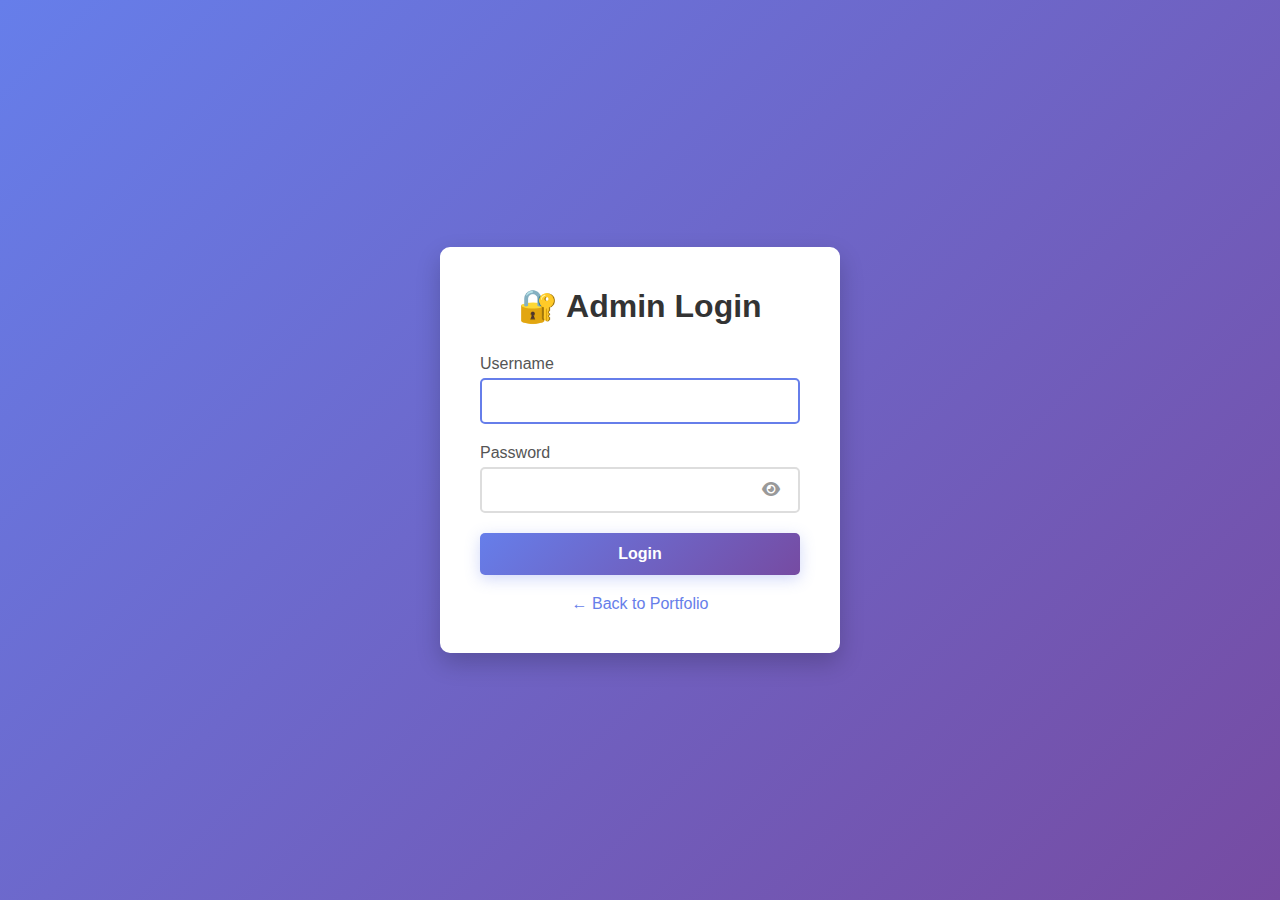
<file: templates/login.html>
<!DOCTYPE html>
<html lang="en">
<head>
    <meta charset="UTF-8">
    <meta name="viewport" content="width=device-width, initial-scale=1.0">
    <meta name="robots" content="noindex, nofollow">
    <meta name="description" content="Admin Login - Secure Access">
    <title>Admin Login - Portfolio</title>
    <link rel="stylesheet" href="https://cdnjs.cloudflare.com/ajax/libs/font-awesome/6.5.1/css/all.min.css">
    <style>
        * {
            margin: 0;
            padding: 0;
            box-sizing: border-box;
        }

        body {
            font-family: 'Segoe UI', Tahoma, Geneva, Verdana, sans-serif;
            background: linear-gradient(135deg, #667eea 0%, #764ba2 100%);
            height: 100vh;
            display: flex;
            justify-content: center;
            align-items: center;
        }

        .login-container {
            background: white;
            padding: 40px;
            border-radius: 10px;
            box-shadow: 0 10px 25px rgba(0,0,0,0.2);
            width: 100%;
            max-width: 400px;
        }

        h1 {
            text-align: center;
            color: #333;
            margin-bottom: 30px;
        }

        .form-group {
            margin-bottom: 20px;
        }

        label {
            display: block;
            margin-bottom: 5px;
            color: #555;
            font-weight: 500;
        }

        input {
            width: 100%;
            padding: 12px;
            border: 2px solid #ddd;
            border-radius: 5px;
            font-size: 16px;
            transition: border-color 0.3s;
        }

        input:focus {
            outline: none;
            border-color: #667eea;
        }

        .password-wrapper {
            position: relative;
        }

        .password-toggle {
            position: absolute;
            right: 12px;
            top: 50%;
            transform: translateY(-50%);
            background: none;
            border: none;
            color: #999;
            cursor: pointer;
            padding: 8px;
            font-size: 16px;
            width: auto;
            transition: color 0.3s;
        }

        .password-toggle:hover {
            color: #667eea;
            transform: translateY(-50%) scale(1.1);
        }

        .password-toggle:focus {
            outline: 2px solid #667eea;
            outline-offset: 2px;
            border-radius: 4px;
        }

        button[type="submit"] {
            width: 100%;
            padding: 12px;
            background: linear-gradient(135deg, #667eea 0%, #764ba2 100%);
            color: white;
            border: none;
            border-radius: 5px;
            font-size: 16px;
            font-weight: 600;
            cursor: pointer;
            transition: all 0.3s ease;
            box-shadow: 0 4px 15px rgba(102, 126, 234, 0.3);
        }

        button[type="submit"]:hover:not(:disabled) {
            transform: translateY(-2px);
            box-shadow: 0 6px 20px rgba(102, 126, 234, 0.5);
        }

        button[type="submit"]:active:not(:disabled) {
            transform: translateY(0);
        }

        button[type="submit"]:disabled {
            opacity: 0.6;
            cursor: not-allowed;
        }

        .error {
            background: #fee;
            color: #c33;
            text-align: center;
            margin-top: 15px;
            padding: 12px;
            border-radius: 8px;
            border-left: 4px solid #e74c3c;
            display: none;
            font-size: 14px;
            animation: shake 0.5s;
        }

        .success {
            background: #efe;
            color: #2a7;
            text-align: center;
            margin-top: 15px;
            padding: 12px;
            border-radius: 8px;
            border-left: 4px solid #27ae60;
            display: none;
            font-size: 14px;
            animation: slideDown 0.3s;
        }

        @keyframes shake {
            0%, 100% { transform: translateX(0); }
            25% { transform: translateX(-10px); }
            75% { transform: translateX(10px); }
        }

        @keyframes slideDown {
            from { opacity: 0; transform: translateY(-10px); }
            to { opacity: 1; transform: translateY(0); }
        }

        .back-link {
            text-align: center;
            margin-top: 20px;
        }

        .back-link a {
            color: #667eea;
            text-decoration: none;
        }

        .back-link a:hover {
            text-decoration: underline;
        }
        
        /* Responsive Design */
        @media (max-width: 480px) {
            body {
                padding: 20px;
            }
            
            .login-container {
                padding: 30px 25px;
                border-radius: 15px;
            }
            
            h1 {
                font-size: 24px;
            }
            
            input {
                padding: 14px;
                font-size: 16px; /* Prevents zoom on iOS */
            }
            
            button {
                padding: 14px;
            }
        }
    </style>
</head>
<body>
    <div class="login-container">
        <h1>🔐 Admin Login</h1>
        
        <form id="loginForm">
            <div class="form-group">
                <label for="username">Username</label>
                <input type="text" id="username" name="username" required autocomplete="username">
            </div>
            
            <div class="form-group">
                <label for="password">Password</label>
                <div class="password-wrapper">
                    <input type="password" id="password" name="password" required autocomplete="current-password">
                    <button type="button" class="password-toggle" onclick="togglePassword()" aria-label="Toggle password visibility">
                        <i class="fas fa-eye" id="toggleIcon"></i>
                    </button>
                </div>
            </div>
            
            <button type="submit" id="loginBtn">Login</button>
            
            <div class="error" id="error"></div>
            <div class="success" id="success"></div>
        </form>

        <div class="back-link">
            <a href="/">← Back to Portfolio</a>
        </div>
    </div>

    <script>
        const form = document.getElementById('loginForm');
        const loginBtn = document.getElementById('loginBtn');
        const errorDiv = document.getElementById('error');
        const successDiv = document.getElementById('success');
        const passwordInput = document.getElementById('password');
        const toggleIcon = document.getElementById('toggleIcon');

        // Toggle password visibility
        function togglePassword() {
            const type = passwordInput.type === 'password' ? 'text' : 'password';
            passwordInput.type = type;
            toggleIcon.className = type === 'password' ? 'fas fa-eye' : 'fas fa-eye-slash';
        }

        // Auto-focus username field
        document.getElementById('username').focus();

        form.addEventListener('submit', async (e) => {
            e.preventDefault();

            const username = document.getElementById('username').value;
            const password = document.getElementById('password').value;

            loginBtn.disabled = true;
            loginBtn.textContent = 'Logging in...';
            errorDiv.style.display = 'none';
            successDiv.style.display = 'none';

            try {
                const response = await fetch('/api/admin/login', {
                    method: 'POST',
                    headers: {
                        'Content-Type': 'application/json',
                    },
                    body: JSON.stringify({ username, password })
                });

                const data = await response.json();

                if (response.ok && data.success) {
                    successDiv.innerHTML = '<i class="fas fa-check-circle"></i> Login successful! Redirecting...';
                    successDiv.style.display = 'block';
                    errorDiv.style.display = 'none';
                    
                    setTimeout(() => {
                        window.location.href = '/admin/dashboard.html';
                    }, 1000);
                } else {
                    const message = data.message || 'Invalid credentials';
                    errorDiv.innerHTML = `<i class="fas fa-exclamation-circle"></i> ${message}`;
                    errorDiv.style.display = 'block';
                    successDiv.style.display = 'none';
                    loginBtn.disabled = false;
                    loginBtn.textContent = 'Login';
                    
                    // Shake the form
                    form.style.animation = 'shake 0.5s';
                    setTimeout(() => { form.style.animation = ''; }, 500);
                }
            } catch (error) {
                console.error('Login error:', error);
                errorDiv.innerHTML = '<i class="fas fa-exclamation-triangle"></i> Connection error. Please check your internet and try again.';
                errorDiv.style.display = 'block';
                successDiv.style.display = 'none';
                loginBtn.disabled = false;
                loginBtn.textContent = 'Login';
            }
        });
    </script>
</body>
</html>
</file>
